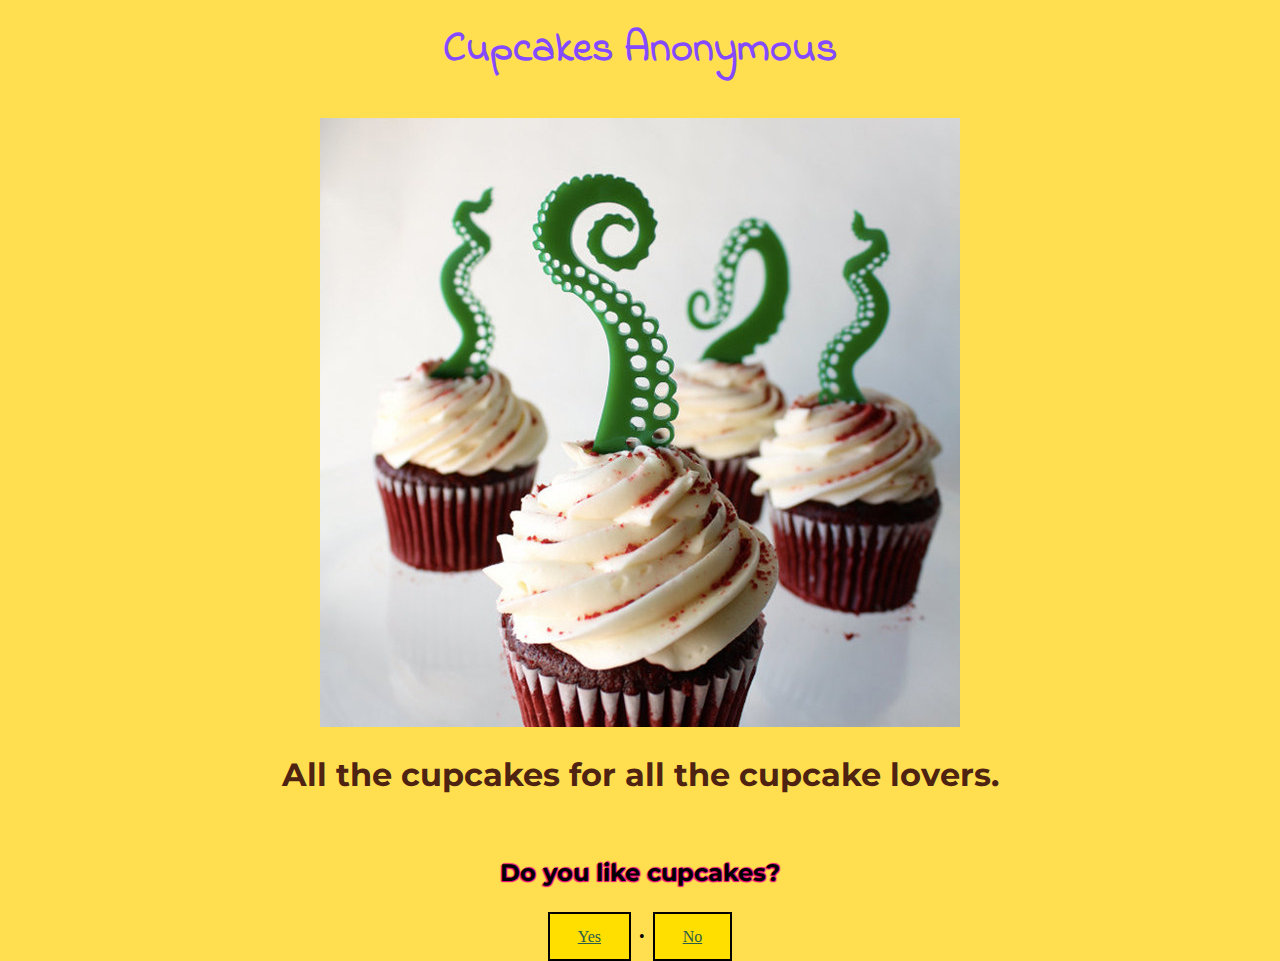
<file: index.html>
<!DOCTYPE html>
<html>
  <head>
    <meta charset="utf-8">
    <link rel="stylesheet"
          href="https://fonts.googleapis.com/css?family=Indie+Flower|Montserrat">
    <link rel="stylesheet" href="css/styles.css" type="text/css">
    <title>Make room for the cupcake!</title>
  </head>
  <body>
    <div class="center">
    <h1>Cupcakes Anonymous</h1>
    <br>
      <img src="img/cupcakehero.jpg">
      <h2>All the cupcakes for all the cupcake lovers.</h2>
      <br>
      <h3>Do you like cupcakes?</h3>
      <br>
      <div><span class="button"><a href="yes.html">Yes</a></span>&nbsp; &bull; &nbsp;<span class="button"><a href="no.html">No</a></span>
      </div>
    </div>
  </body>
</html>
</file>
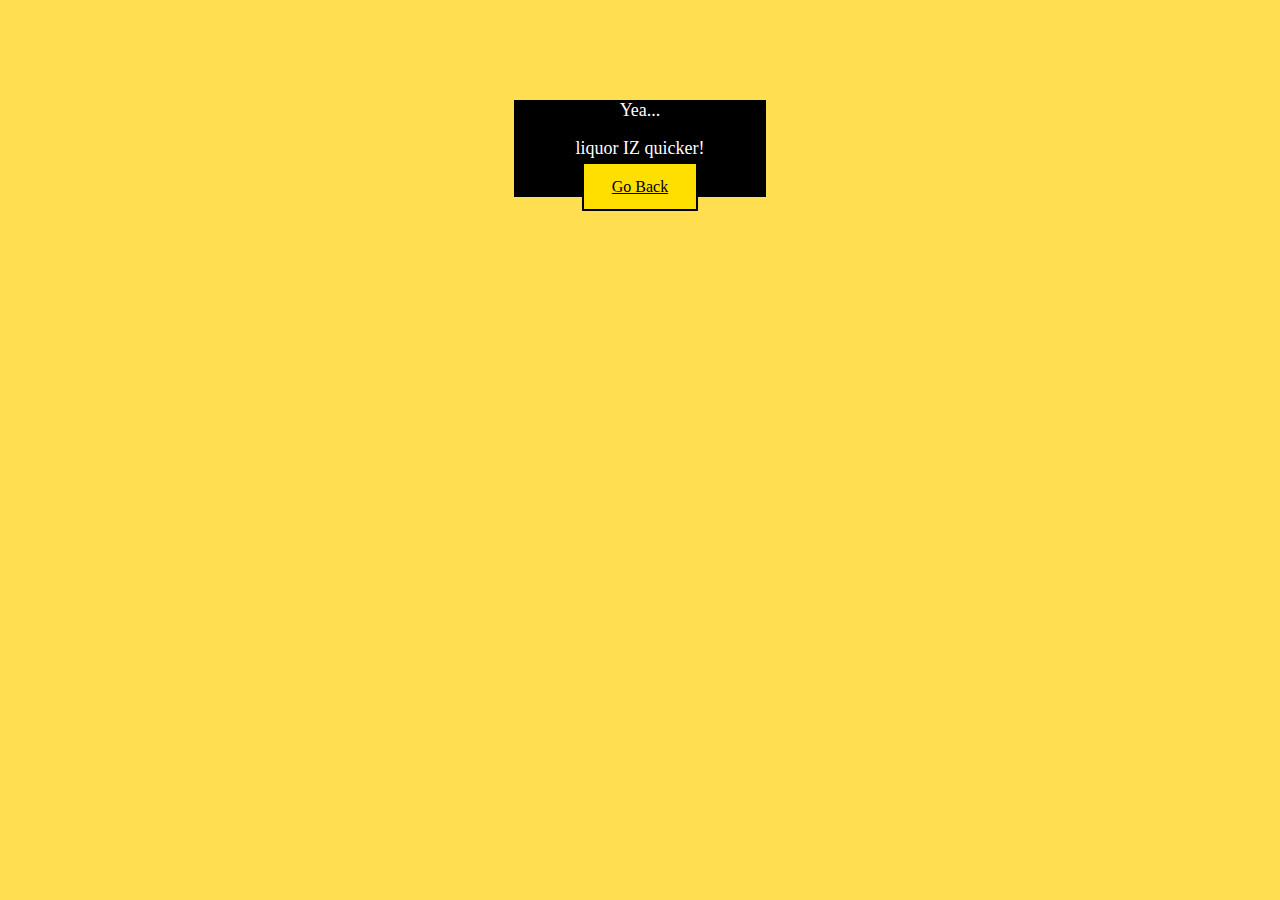
<file: no.html>
<!DOCTYPE html>
<html>
  <head>
    <meta charset="utf-8">
    <link rel="stylesheet" href="https://fonts.googleapis.com/css?family=Indie+Flower|Montserrat">
    <link rel="stylesheet" href="css/styles.css" type="text/css">
    <title>CONGRATS! HAVE A CUPCAKE!</title>
  </head>
  <body>
    <div class="no">
      <p>Yea...</p>
      <p>liquor IZ quicker!</p>
      <a class="button" href="index.html">Go Back</a>
    </div>
  </body>
</html>
</file>
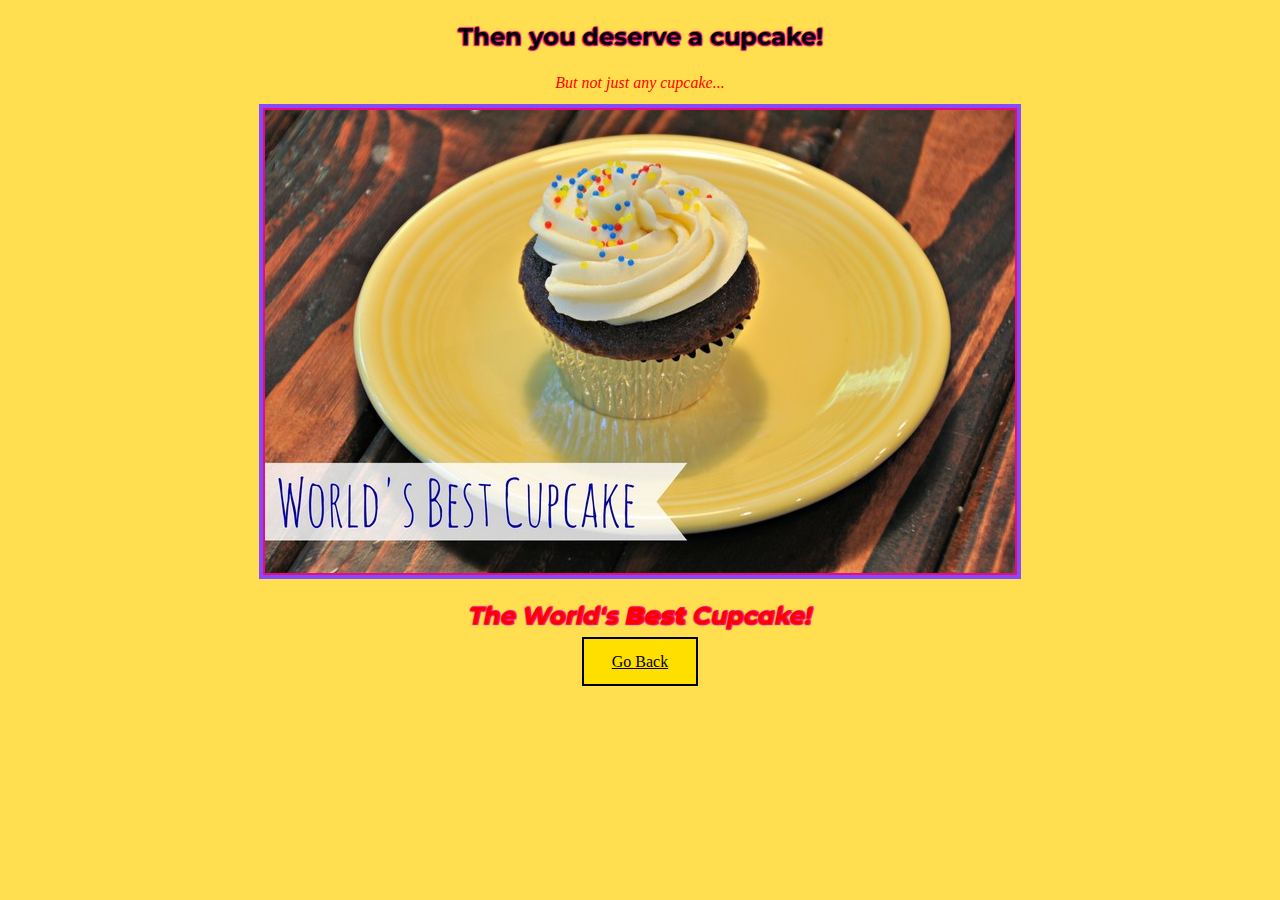
<file: yes.html>
<!DOCTYPE html>
<html>
  <head>
    <meta charset="utf-8">
    <link rel="stylesheet" href="https://fonts.googleapis.com/css?family=Indie+Flower|Montserrat">
    <link rel="stylesheet" href="css/styles.css" type="text/css">
    <title>CONGRATS! HAVE A CUPCAKE!</title>
  </head>
  <body>
    <div class="center">
      <h3>Then you deserve a cupcake!</h3>
      <p class="flashy">But not just any cupcake...</p>
      <img class="best" src="img/cupcakebest.jpg">
      <h3 class="flashy">The World's <strong>Best</strong> Cupcake!</h3>
      <a class="button" href="index.html">Go Back</a>
    </div>
  </body>
</html>
</file>
<file: css/styles.css>
.center {
  text-align: center;
}

h1 {
  font-family: Indie Flower;
  font-size: 42px;
  line-height: 44px;
  color: #844AFF;
}

h2 {
  font-family: Montserrat;
  font-size: 32px;
  line-height: 34px;
  color: #4E2311;
}

h3 {
  font-family: Montserrat;
  font-size: 24px;
  line-height: 26px;
  text-shadow: 1px 1px 1px #E80C7A,
              -1px 1px 1px #E80C7A,
              1px -1px 1px #E80C7A;
}

body {
  background-color: #FFDF4F;
}

a {
  color: #2C5C4A;
}


.button {
    color: #2C5C4A;
    border: 2px solid black;
    background-color: #FFDF00;
    color: black;
    padding: 14px 28px;
    font-size: 16px;
    cursor: pointer;
}

.button:hover {
    background-color: #E80C7A;
    color: white;
}

.flashy {
  color: red;
  font-style: italic;
}

img.best {
    border: 2px solid #E80C7A;
    outline: 4px solid #844AFF;
}

.no {
  margin-top: 100px;
  text-align: center;
  background-color: black;
  margin-left: auto;
  margin-right: auto;
  width: 20%;
  color: #fff;
  font-size: 18px;
  line-height: 20px;
}
</file>
